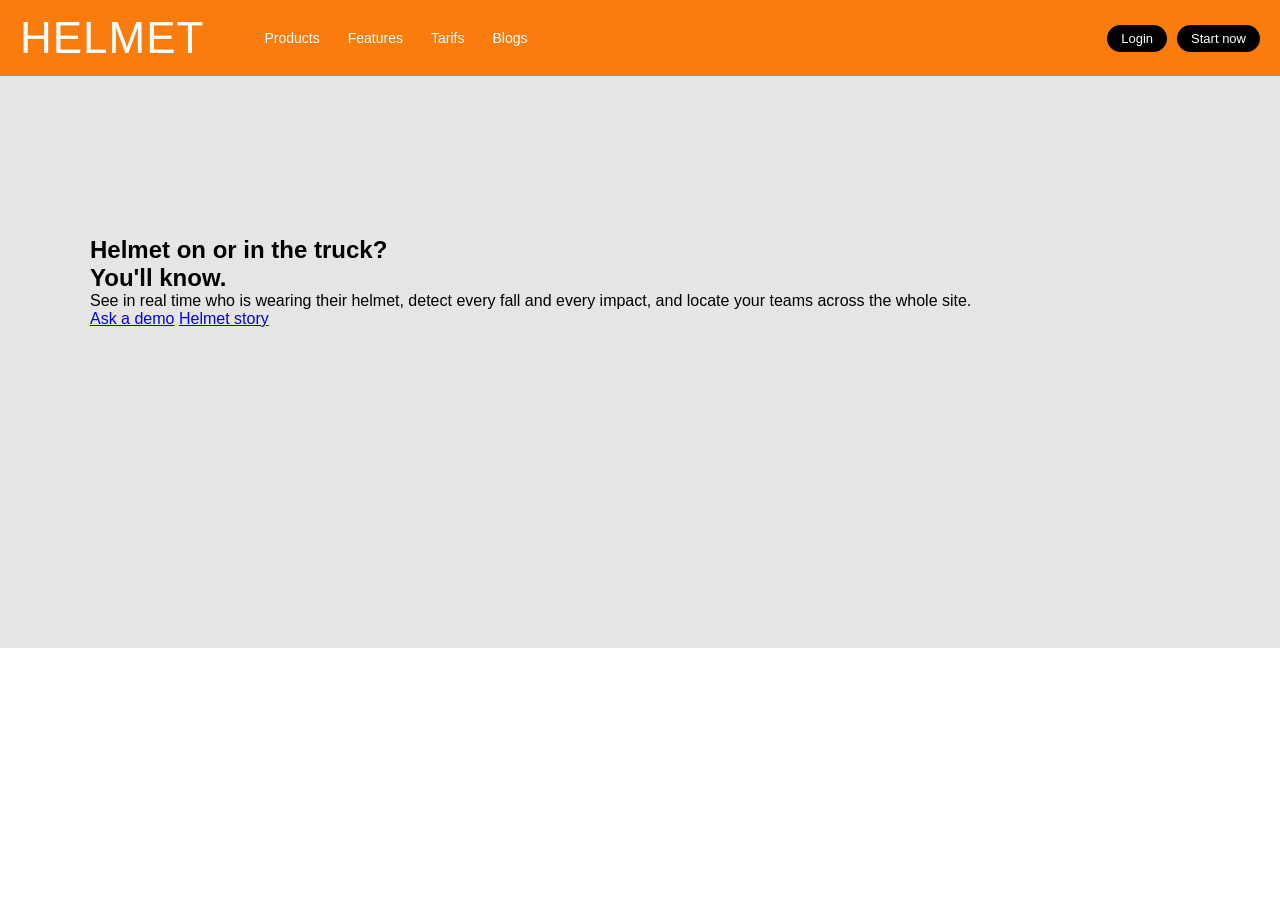
<file: index.html>
<!DOCTYPE html>
<html lang="en">
<head>
    <meta charset="UTF-8">
    <meta name="viewport" content="width=device-width, initial-scale=1.0">
    <title>HELMET</title>
    <link rel="stylesheet" href="style.css">

</head>
<body>

    <header class="navbar">
            <a href="#" class="logo">HELMET</a>
         
        
        <nav class="menu">
            <a href="#">Products</a>
            <a href="#">Features</a>          
            <a href="#">Tarifs</a>
            <a href="#">Blogs</a>
        </nav>

        <div class="nav-actions">
            <a href="#" class="pill">Login</a>
            <a href="#" class="pill">Start now</a>


        </div>

    </header>

    <section class="hero">
        <h1>
            Helmet on or in the truck?<br>
            <span class="accent">You'll know.</span>

        </h1>

            <p> 
                See in real time who is wearing their helmet, detect every
                fall and every impact, and locate your teams across the
                whole site.
            </p>

        <div class="hero-buttons">
            <a href="#" class="btn">Ask a demo</a>
            <a href="#" class="btn">Helmet story</a>

        </div>

    </section>



    
</body>
</html>
</file>
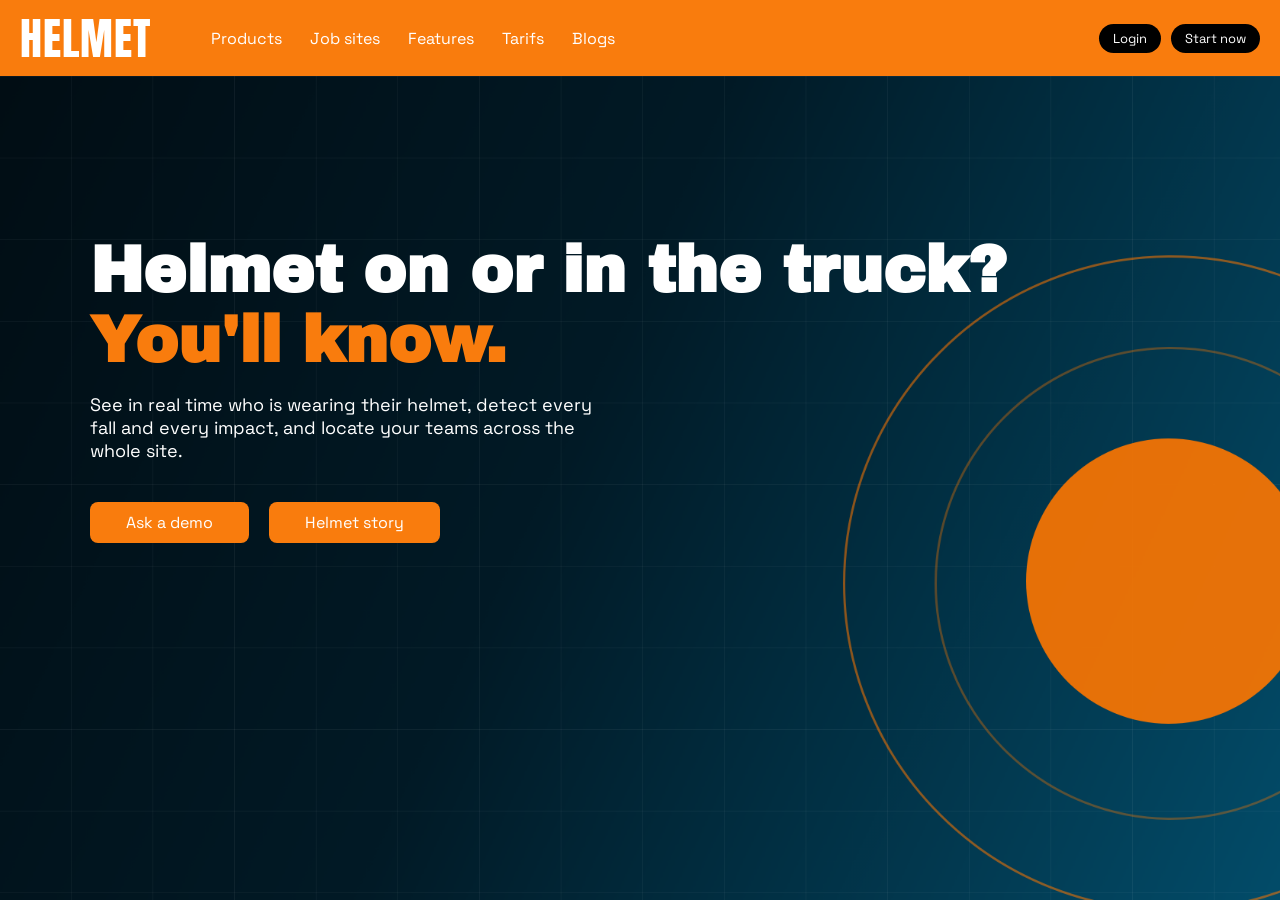
<file: landingpage/index.html>
<!DOCTYPE html>
<html lang="en">
<head>
    <meta charset="UTF-8">
    <meta name="viewport" content="width=device-width, initial-scale=1.0">
    <title>HELMET</title>
    <link rel="stylesheet" href="style.css">
    <link rel="preconnect" href="https://fonts.googleapis.com">
    <link rel="preconnect" href="https://fonts.gstatic.com" crossorigin>
    <link href="https://fonts.googleapis.com/css2?family=Anton&family=Archivo+Black&family=Space+Grotesk:wght@400;500&display=swap" rel="stylesheet">


</head>
<body>

    <header class="navbar">
            <a href="#" class="logo">HELMET</a>
         
        
        <nav class="menu">
            <a href="#">Products</a>
            <a href="../pagejobsite/index.html">Job sites</a>
            <a href="#">Features</a>          
            <a href="#">Tarifs</a>
            <a href="#">Blogs</a>
        </nav>

        <div class="nav-actions">
            <a href="#" class="pill">Login</a>
            <a href="#" class="pill">Start now</a>


        </div>

    </header>

    <section class="hero">
        <h1>
            Helmet on or in the truck?<br>
            <span class="accent">You'll know.</span>

        </h1>

            <p> 
                See in real time who is wearing their helmet, detect every
                fall and every impact, and locate your teams across the
                whole site.
            </p>

        <div class="hero-buttons">
            <a href="#" class="btn">Ask a demo</a>
            <a href="#" class="btn">Helmet story</a>

        </div>

    </section>



    
</body>
</html>
</file>
<file: style.css>
*{ 
    margin: 0;
    padding: 0;
    box-sizing: border-box;

}

body{ 
    font-family:'Space Grotesk', sans-serif;

}


.navbar {
    background-color :#F97C0D;
    display: flex;
    align-items: center;
    justify-content: space-between;
    padding:  0 20px;
    height: 76px;

}

.logo {
    font-family: 'Anton', sans-serif;
    font-size: 44px;
    color: white;
    text-decoration: none;
    letter-spacing: 1px;

}

.menu{
    display : flex;
    gap: 28px;
    margin-left: 60px;
    margin-right: auto;

}

.menu a{
    color: white;
    text-decoration: none;
    font-size: 14px;

}

.nav-actions{
    display: flex;
    gap: 10px;

}

.pill{
    background-color: black;
    color: white;
    padding: 6px 14px;
    border-radius: 999px;
    text-decoration: none;
    font-size: 13px;

}

.hero{
    background-image: 
linear-gradient(rgba(225, 225, 225, 0.85), rgba(225, 225, 225, 0.85)),
 url('https://images.unsplash.com/photo-1599707254554-027aeb4deacd?crop=entropy&cs=srgb&fm=jpg&ixid=M3w3MjAxN3wwfDF8c2VhcmNofDEwfHxjaGFudGllcnxlbnwwfHx8fDE3OTM2MTIyNjh8MA&ixlib=rb-4.1.0&q=85&q=85&fmt=jpg&crop=entropy&cs=tinysrgb&w=450');
background-size: cover;
background-position: center;
min-height: 572px;
padding: 160px 90px 0;


}
</file>
<file: landingpage/style.css>
*{ 
    margin: 0;
    padding: 0;
    box-sizing: border-box;

}

body{ 
    font-family:'Space Grotesk', sans-serif;

}


.navbar {
    background-color :#F97C0D;
    display: flex;
    align-items: center;
    justify-content: space-between;
    padding:  0 20px;
    height: 76px;

}

.logo {
    font-family: 'Anton', sans-serif;
    font-size: 44px;
    color: white;
    text-decoration: none;
    letter-spacing: 1px;

}

.menu{
    display : flex;
    gap: 28px;
    margin-left: 60px;
    margin-right: auto;

}

.menu a{
    color: white;
    text-decoration: none;
    font-size: 16px;

}

.nav-actions{
    display: flex;
    gap: 10px;

}

.pill{
    background-color: black;
    color: white;
    padding: 6px 14px;
    border-radius: 999px;
    text-decoration: none;
    font-size: 13px;

}

.hero{
    background-image: 
linear-gradient(rgba(225, 0, 225, 0), rgba(225, 225, 225, 0.0)),
 url('../images/fond2.png');
background-size: cover;
background-position: center;
min-height: CALC(100vh - 76px);
padding: 160px 90px 0;

}

.hero-content{
    max-width: 650px;

}

.hero h1{
    font-family: 'Archivo Black', sans-serif;
    font-size: 64px;
    line-height: 1.1;
    color: white;

}

.accent{
    color: #F97C0D;

}

.hero p{
    font-size: 18px;
    color: white;
    margin-top: 16px;
    max-width: 520px;

}

.hero-buttons{
    display: flex;
    justify-content:flex-start;
    gap: 20px;
    margin-top:40px;
    

}

.btn{
    background-color: #F97C0D;
    color: white;
    padding: 10px 36px;
    border-radius: 8px;
    text-decoration: none;
    font-size: 16px;

}

.btn-outline{
    background-color: transparent;
    border: 2px solid white;
}
</file>
